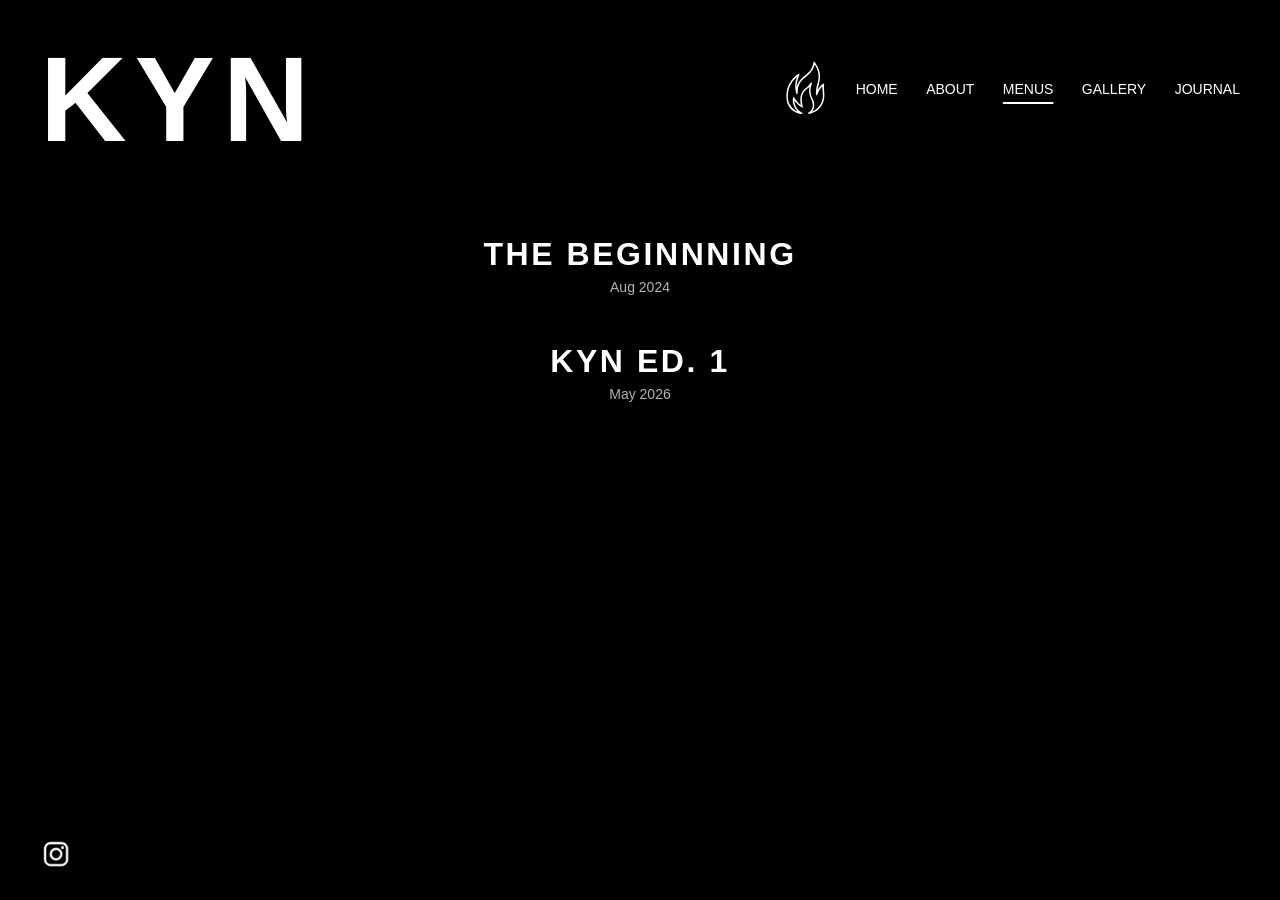
<file: pages/menus.html>
<!DOCTYPE html>
<html lang="en">
<head>
    <meta charset="UTF-8">
    <meta name="viewport" content="width=device-width, initial-scale=1.0">
    <title>Menus – KYN</title>
    <link rel="stylesheet" href="../style.css">
</head>
<body>
    <div class="title">KYN</div>

    <nav>
         <img src="../images/fire-icon.svg" alt="Fire Logo" class="fire-icon">
        <a class="header" href="../index.html">HOME</a>
        <a class="header" href="about.html">ABOUT</a>
        <a class="header underlined" href="menus.html">MENUS</a>
        <a class="header" href="gallery.html">GALLERY</a>
        <a class="header" href="journal.html">JOURNAL</a>
        <a id="instagram-logo" href="https://instagram.com/restaurant.kyn" target="_blank"><img src="../images/instagram_logo.png" alt="Instagram"></a>
     </nav>
   
     <div class="menu-container">
        <a class="menu" href="menus/aug172024.html">
            <p class="menu-title">THE BEGINNNING</p>
            <p class="menu-date">Aug 2024</p>
        </a> 
        <a class="menu" href="menus/may092026.html">
            <p class="menu-title">KYN ED. 1</p>
            <p class="menu-date">May 2026</p>
        </a>
    </div>

</body>
</html>
</file>
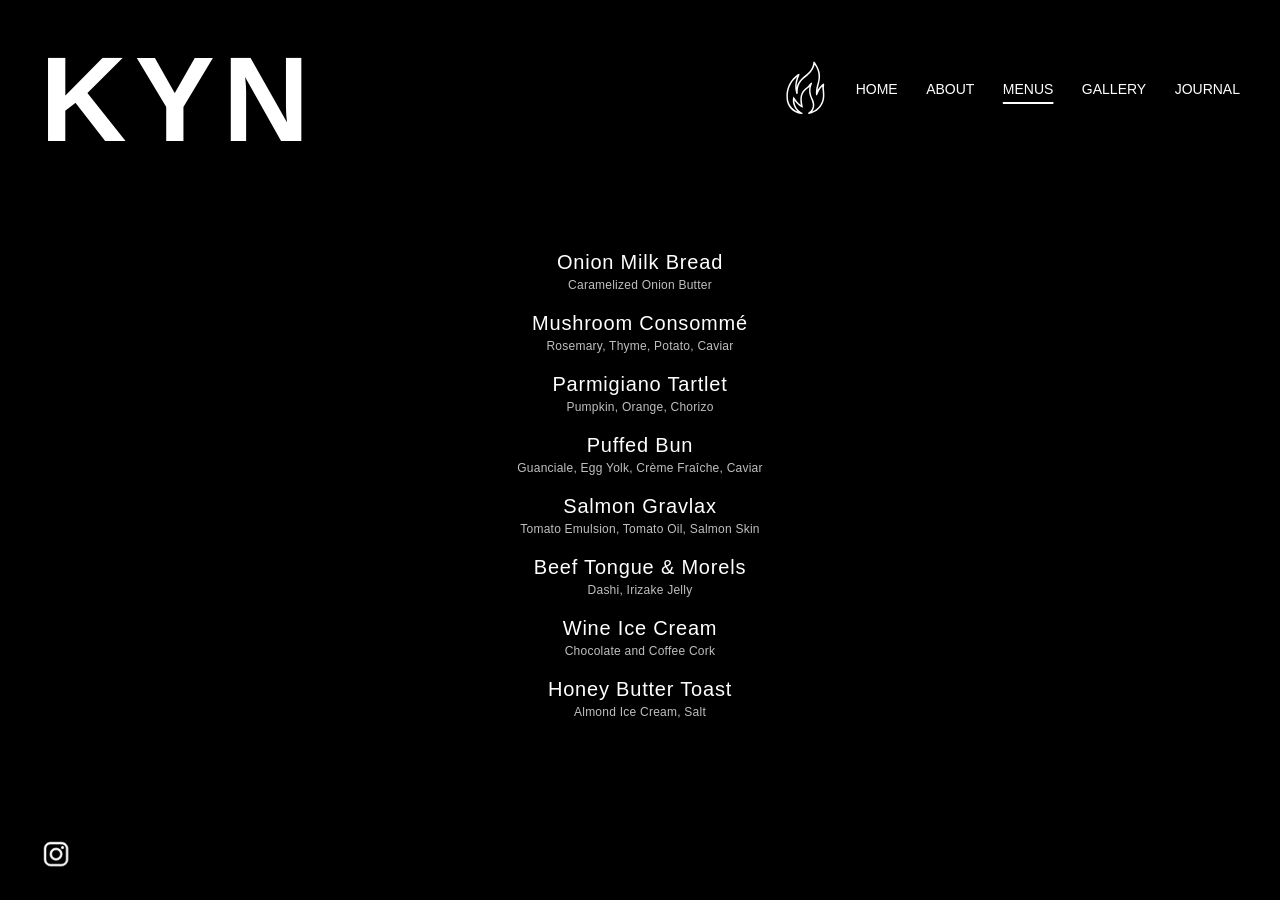
<file: pages/menus/aug172024.html>
<!DOCTYPE html>
<html lang="en">
<head>
    <meta charset="UTF-8">
    <meta name="viewport" content="width=device-width, initial-scale=1.0">
    <title>Menus – KYN</title>
    <link rel="stylesheet" href="../../style.css">
</head>
<body>
    <div class="title">KYN</div>

    <nav>
         <img src="../../images/fire-icon.svg" alt="Fire Logo" class="fire-icon">
        <a class="header" href="../../index.html">HOME</a>
        <a class="header" href="../about.html">ABOUT</a>
        <a class="header underlined" href="../menus.html">MENUS</a>
        <a class="header" href="../gallery.html">GALLERY</a>
        <a class="header" href="../journal.html">JOURNAL</a>
        <a id="instagram-logo" href="https://instagram.com/restaurant.kyn" target="_blank"><img src="../../images/instagram_logo.png" alt="Instagram"></a>
     </nav>
    <div class="individual-menu">
        <div class="dish aug24">
            <p class="dish-primary"> Onion Milk Bread</p>
            <p class="dish-secondary">Caramelized Onion Butter</p>
        </div>
        <div class="dish aug24">
            <p class="dish-primary">Mushroom Consommé</p>
            <p class="dish-secondary">Rosemary, Thyme, Potato, Caviar</p>
        </div>
        <div class="dish aug24">
            <p class="dish-primary">Parmigiano Tartlet</p>
            <p class="dish-secondary">Pumpkin, Orange, Chorizo</p>
        </div>
        <div class="dish aug24">
            <p class="dish-primary">Puffed Bun</p>
            <p class="dish-secondary">Guanciale, Egg Yolk, Crème Fraîche, Caviar</p>
        </div>
        <div class="dish aug24">
            <p class="dish-primary">Salmon Gravlax</p>
            <p class="dish-secondary">Tomato Emulsion, Tomato Oil, Salmon Skin</p>
        </div>
        <div class="dish aug24">
            <p class="dish-primary">Beef Tongue & Morels</p>
            <p class="dish-secondary">Dashi, Irizake Jelly</p>
        </div>
        <div class="dish aug24">
            <p class="dish-primary">Wine Ice Cream</p>
            <p class="dish-secondary">Chocolate and Coffee Cork</p>
        </div>
        <div class="dish aug24">
            <p class="dish-primary">Honey Butter Toast</p>
            <p class="dish-secondary">Almond Ice Cream, Salt</p>
        </div>
    </div>
</body>
</html>
</file>
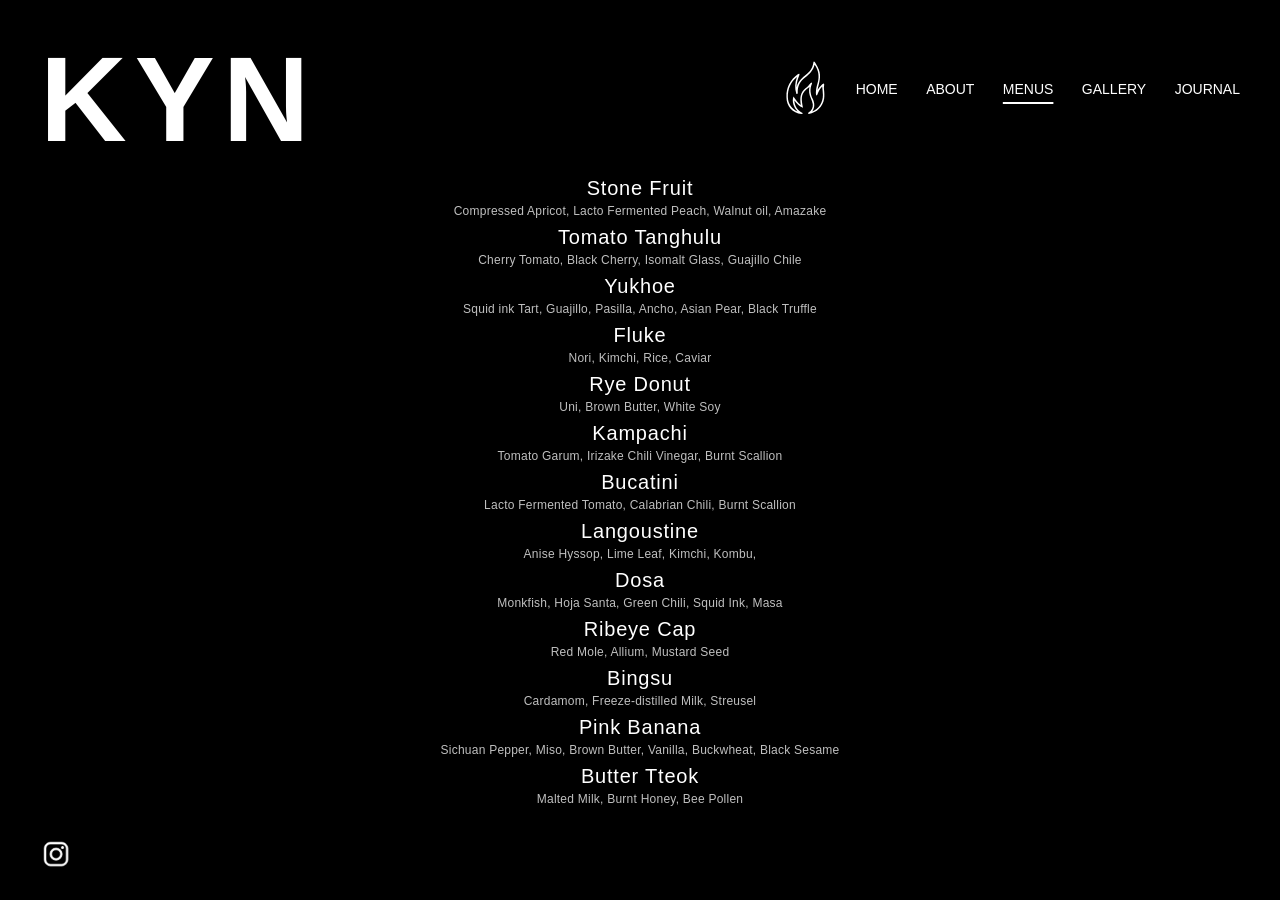
<file: pages/menus/may092026.html>
<!DOCTYPE html>
<html lang="en">
<head>
    <meta charset="UTF-8">
    <meta name="viewport" content="width=device-width, initial-scale=1.0">
    <title>Menus – KYN</title>
    <link rel="stylesheet" href="../../style.css">
</head>
<body>
    <div class="title">KYN</div>

    <nav>
         <img src="../../images/fire-icon.svg" alt="Fire Logo" class="fire-icon">
        <a class="header" href="../../index.html">HOME</a>
        <a class="header" href="../about.html">ABOUT</a>
        <a class="header underlined" href="../menus.html">MENUS</a>
        <a class="header" href="../gallery.html">GALLERY</a>
        <a class="header" href="../journal.html">JOURNAL</a>
        <a id="instagram-logo" href="https://instagram.com/restaurant.kyn" target="_blank"><img src="../../images/instagram_logo.png" alt="Instagram"></a>
     </nav>
    <div class="individual-menu">
        <div class="dish may26">
            <p class="dish-primary">Stone Fruit</p>
            <p class="dish-secondary">Compressed Apricot, Lacto Fermented Peach, Walnut oil, Amazake</p>
        </div>
        <div class="dish may26">
            <p class="dish-primary">Tomato Tanghulu</p>
            <p class="dish-secondary"> Cherry Tomato, Black Cherry, Isomalt Glass, Guajillo Chile</p>
        </div>
        <div class="dish may26">
            <p class="dish-primary">Yukhoe</p>
            <p class="dish-secondary">Squid ink Tart, Guajillo, Pasilla, Ancho, Asian Pear, Black Truffle</p>
        </div>
        <div class="dish may26">
            <p class="dish-primary">Fluke</p>
            <p class="dish-secondary">Nori, Kimchi, Rice, Caviar</p>
        </div>
        <div class="dish may26">
            <p class="dish-primary">Rye Donut</p>
            <p class="dish-secondary">Uni, Brown Butter, White Soy</p>
        </div>
        <div class="dish may26">
            <p class="dish-primary">Kampachi</p>
            <p class="dish-secondary">Tomato Garum, Irizake Chili Vinegar, Burnt Scallion</p>
        </div>
        <div class="dish may26">
            <p class="dish-primary">Bucatini</p>
            <p class="dish-secondary">Lacto Fermented Tomato, Calabrian Chili, Burnt Scallion</p>
        </div>
        <div class="dish may26">
            <p class="dish-primary">Langoustine</p>
            <p class="dish-secondary">Anise Hyssop, Lime Leaf, Kimchi, Kombu, </p>
        </div>
        <div class="dish may26">
            <p class="dish-primary">Dosa</p>
            <p class="dish-secondary">Monkfish, Hoja Santa, Green Chili, Squid Ink, Masa</p>
        </div>
        <div class="dish may26">
            <p class="dish-primary">Ribeye Cap</p>
            <p class="dish-secondary">Red Mole, Allium, Mustard Seed</p>
        </div>
        <div class="dish may26">
            <p class="dish-primary">Bingsu</p>
            <p class="dish-secondary">Cardamom, Freeze-distilled Milk, Streusel</p>
        </div>
        <div class="dish may26">
            <p class="dish-primary">Pink Banana</p>
            <p class="dish-secondary">Sichuan Pepper, Miso, Brown Butter, Vanilla, Buckwheat, Black Sesame</p>
        </div>
        <div class="dish may26">
            <p class="dish-primary">Butter Tteok</p>
            <p class="dish-secondary">Malted Milk, Burnt Honey, Bee Pollen</p>
        </div>
    </div>
</body>
</html>
</file>
<file: style.css>
body {
    margin: 0;
    background-color: black;
    color: white;
    font-family: "funnel sans",sans-serif;
    height:100vh;
    position:relative;
}
.home-page {
    background-image: url("images/nyc.jpg");
    
    background-size: cover;
    background-position: center;
    background-repeat: no-repeat;

    background-attachment: fixed;
}
.title {
    position:absolute;
    top:30px;
    left:40px;
    font-size: 120px;
    letter-spacing:8px;
    font-weight: 900;
}

.fire-icon {
    width:64px;
    height:auto;
    transform: translate(20%,40%)
}

nav {
    position:absolute;
    top:30px;
    right:40px;
}

a.underlined {
    text-decoration: underline;
    text-decoration-color: white;
    text-decoration-thickness: 2px;
    text-underline-offset: 8px;
}

.header {
    color:white;
    text-decoration: none;
    margin-left:24px;
    font-size:14px;
}

#instagram-logo {
    position: fixed;
    bottom:30px;
    left:40px;
}
#instagram-logo img{
    width:32px;
    height:auto;
    display:block;
}

/* Menu Page */

.menu-container {
    position: absolute;

    top: 50%;
    left: 50%;

    transform: translate(-50%, -100%);

    display: flex;
    flex-direction: column;
    align-items: center;
}

.menu {
    text-decoration: none;
    color: white;

    display: flex;
    flex-direction: column;
    align-items: center;

    margin-bottom: 48px;
}

.menu-title{
    font-size: 32px;
    font-weight: 700;
    letter-spacing: 0.08em;

    margin:0 0 6px 0;
}

.menu-date {
    font-size: 14px;
    font-weight: 400;

    opacity: 0.7;

    margin: 0;
}

/* Individual Menu Pages */

.individual-menu {
    position: absolute;

    top: 55%;
    left: 50%;

    transform: translate(-50%, -50%);

    display: flex;
    flex-direction: column;
    align-items: center;
}

.dish {
    text-align: center;
}

.may26 {
    margin-bottom: 8px;
}

.aug24 {
    margin-bottom: 20px;
}

.dish-primary {
    margin: 0 0 4px 0;
    font-size: 20px;
    font-weight: 400;
    letter-spacing: 0.04em;
}

.dish-secondary {
    margin: 0;

    font-size: 12px;
    font-weight: 100;

    opacity: 0.75;
    letter-spacing: 0.02em;
}

/* Gallery Page */

.gallery-container {
    width: 70%;
    position: relative;
    top: 200px;

    margin: 0 auto;

    display: grid;
    grid-template-columns: repeat(3, 1fr);
    gap:1%;
    padding-bottom: 5%;
}

.gallery-container img {
    width:100%;
    height: auto;
    display: block;
}

/* About Page */

#oaxaca {
    width: 30%;
    
    position: relative;
    top: 200px;
    
    margin-left: auto;
    margin-right: auto;
    z-index: 1;
}

#oaxaca img {
    width: 90%;
    height: auto;

    display: block;
    margin: 0 auto;
}

.story-section {
    width: 90%;
    margin: 120px auto 0;
    display: grid;
    grid-template-columns: 1fr 1fr;
    gap: 120px;
    position: relative;
    top: 90px;
    padding-bottom: 5%;
}

.caption {
    font-size: 22px;
    z-index: 2;
}

#story {
    max-width: 700px;
    line-height: 1.4;
    font-size: 18px;
    margin: 0;
    z-index: 2;
    font-size:15px;
    font-weight:100;
}

/* Journal Page */
.journal {
    width: 70%;
    margin: 0 auto 0;
    display: grid;
    grid-template-columns: repeat(3, 1fr);
    gap: 40px;
    padding-top:16%;
    padding-bottom:5%;
}
.entry {
    text-decoration: none;
    color: white;
}
.entry-image img {
    width: 100%;
    aspect-ratio: 1 / 1;
    object-fit: cover;
    display: block;
}
.entry-title {
    margin-top: 12px;
    font-size: 18px;
}
.entry-date {
    margin-top: 6px;
    opacity: 0.7;
    font-size: 14px;
}

/* Mobile Formatting */

@media (max-width: 840px) {

    nav {
        position:absolute;
        top:20%;
        left:0%;
        display: flex;
        flex-direction: column;
        gap: 12px;
    }

    .fire-icon {
        width: 36px;
        height: auto;

        transform: none;
        margin-left: 45px;
    }
    .header {
        color:white;
        text-decoration: none;
        margin-left:50px;
        font-size:16px;

    }


}
</file>
